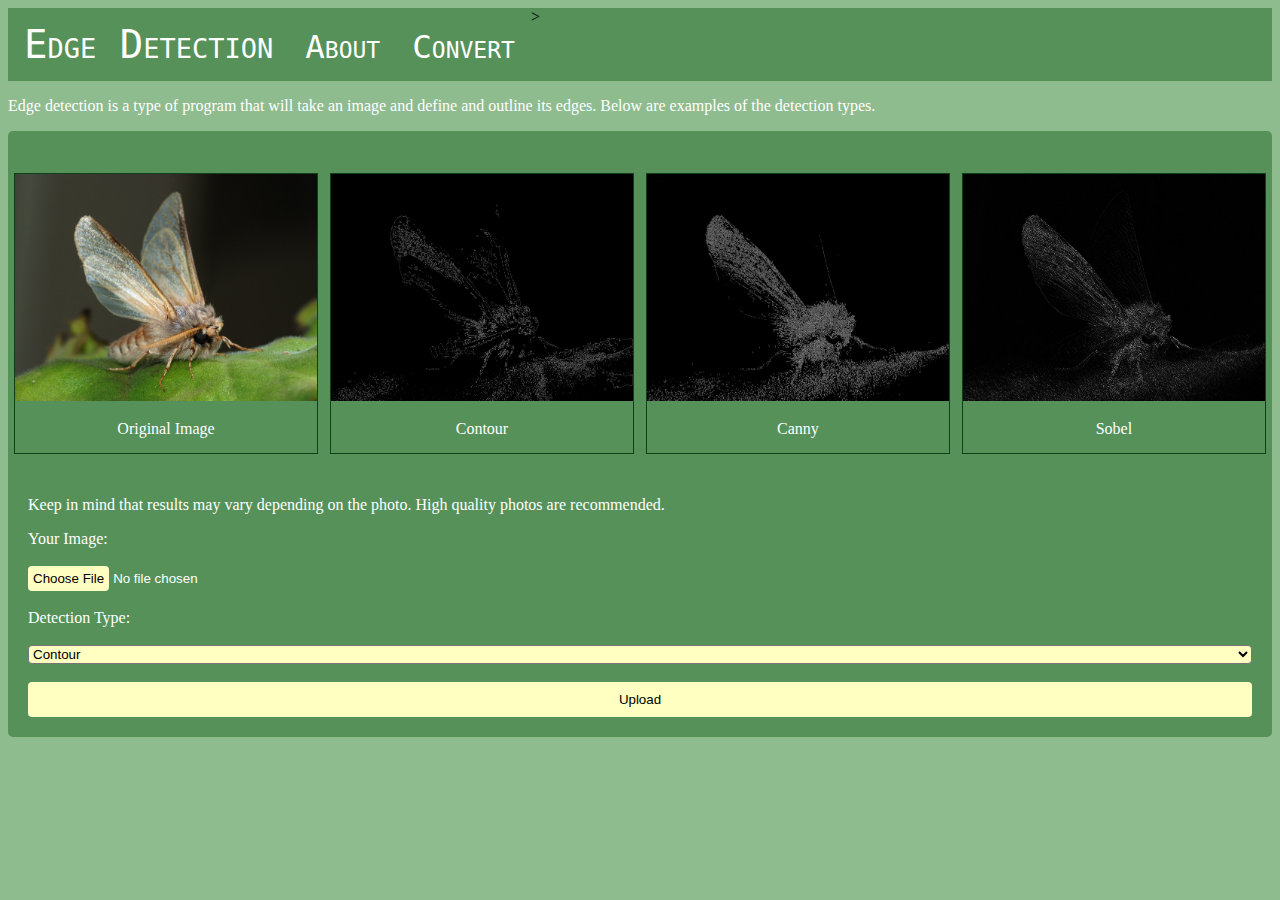
<file: templates/index.html>
<!DOCTYPE html>
<html>

<head>
  <meta charset="utf-8">
  <meta name="viewport" content="width=device-width">
  <title>Edge Detection</title>
  <link href="../static/style.css" rel="stylesheet" type="text/css" />
</head>

<body>
  <div class="header">
  <a class="active" href="/">Edge Detection</a>>
  <a class="ac" href="/about">About</a>
  <a class="ac" href="/convert">Convert</a>
  <br><br>
  </div>
  
  <p>Edge detection is a type of program that will take an image and define and outline its edges. Below are examples of the detection types.</p>

  <div class="responsive">
    <br><br>
    <div class="gallery">
      <a target="_blank" href="../static/moth.jpg">
        <img src="../static/moth.jpg" alt="loading moth" width="252" height="142">
      </a>
      <div class="desc">Original Image</div>
    </div>
  </div>

  <div class="responsive">
    <br><br>
    <div class="gallery">
      <a target="_blank" href="../static/Contourmoth.jpg">
        <img src="../static/Contourmoth.jpg" alt="loading Contour" width="252" height="142">
      </a>
      <div class="desc">Contour</div>
    </div>
  </div>

  <div class="responsive">
    <br><br>
    <div class="gallery">
      <a target="_blank" href="../static/Cannymoth.jpg">
        <img src="../static/Cannymoth.jpg" alt="loading canny" width="252" height="142">
      </a>
      <div class="desc">Canny</div>
    </div>
  </div>

  <div class="responsive">
    <br><br>
    <div class="gallery">
      <a target="_blank" href="../static/Sobelmoth.jpg">
        <img src="../static/Sobelmoth.jpg" alt="loading sobel" width="252" height="142">
      </a>
      <div class="desc">Sobel</div>
    </div>
    <br><br>
  </div>



  <div class="form">
  <p>Keep in mind that results may vary depending on the photo. High quality photos are recommended.</p>
  <form method="POST" action="/uploads" enctype="multipart/form-data">
    <label for="filepicker">Your Image:</label><br><br>
    <input type="file" id="filepicker"name="photo"><br><br>
    <label for="Detectionoption">Detection Type:</label><br><br>
    <select id="Detectionoption" name="Detection Option">
      <option value="Contour">Contour</option>
      <option value="Canny">Canny</option>
      <option value="Sobel">Sobel</option>
    </select><br><br>
    <input type= "submit" value="Upload">
  </form>
  </div>
</body>

</html>
</file>
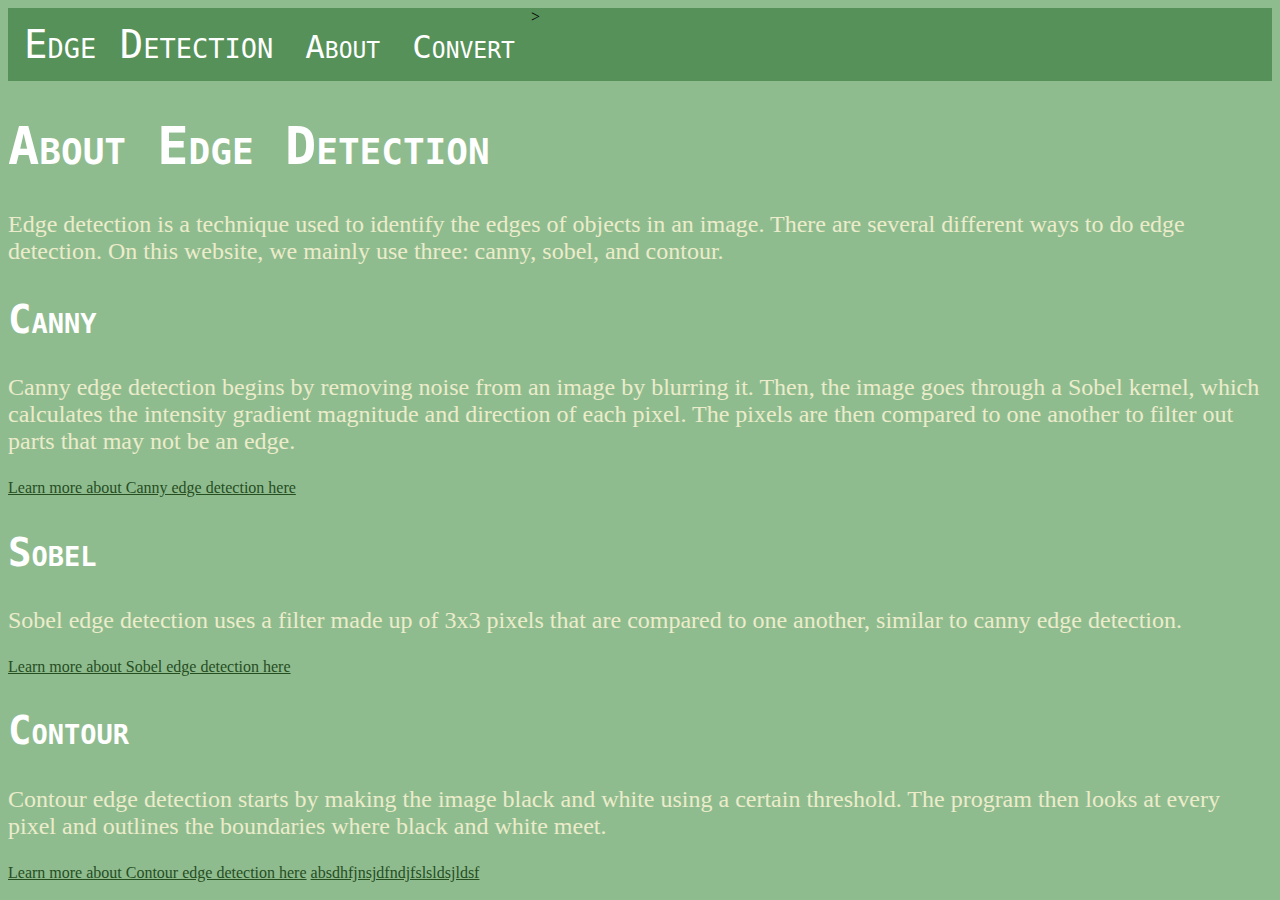
<file: templates/about.html>
<!DOCTYPE html>
<html>

<head>
  <meta charset="utf-8">
  <meta name="viewport" content="width=device-width">
  <title>Edge Detection</title>
  <link href="../static/style4.css" rel="stylesheet" type="text/css" />
</head>


<body>
  <div class="header">
    <a class="active" href="/">Edge Detection</a>>
    <a class="ac" href="/about">About</a>
    <a class="ac" href="/convert">Convert</a>
    <br><br>
    </div>

    <h1>About Edge Detection</h1>

    <p>Edge detection is a technique used to identify the edges of objects in an image. There are several different ways to do edge detection. On this website, we mainly use three: canny, sobel, and contour.</p>

    <h2>Canny</h2>
    <p>Canny edge detection begins by removing noise from an image by blurring it. Then, the image goes through a Sobel kernel, which calculates the intensity gradient magnitude and direction of each pixel. The pixels are then compared to one another to filter out parts that may not be an edge. </p>
    <a href="https://learnopencv.com/edge-detection-using-opencv/#canny-edge">Learn more about Canny edge detection here</a>
    <h2>Sobel</h2>
    <p>Sobel edge detection uses a filter made up of 3x3 pixels that are compared to one another, similar to canny edge detection.</p>
    <a href="https://learnopencv.com/edge-detection-using-opencv/#sobel-edge">Learn more about Sobel edge detection here</a>
    <h2>Contour</h2>
    <p>Contour edge detection starts by making the image black and white using a certain threshold. The program then looks at every pixel and outlines the boundaries where black and white meet.</p>
    <a href="https://learnopencv.com/contour-detection-using-opencv-python-c">Learn more about Contour edge detection here</a>
    <a href="https://google.com">absdhfjnsjdfndjfslsldsjldsf</a>
  </body>

</html>
</file>
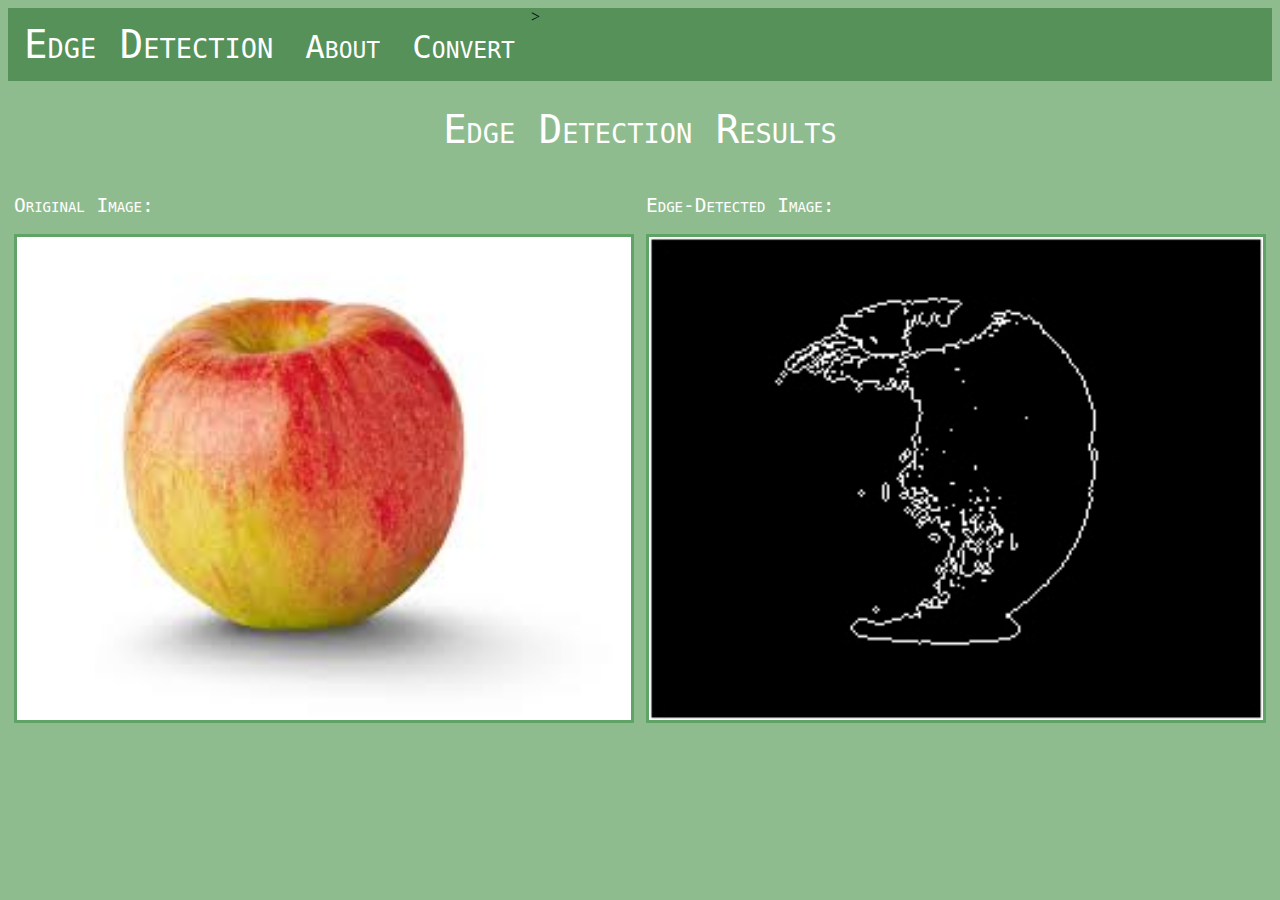
<file: templates/results.html>
<!DOCTYPE html>
<html>

<head>
  <meta charset="utf-8">
  <meta name="viewport" content="width=device-width">
  <title>Edge Detection</title>
  <link href="../static/style2.css" rel="stylesheet" type="text/css" />
</head>

<body>
  <div class="header">
    <a class="active" href="/">Edge Detection</a>>
    <a class="ac" href="/about">About</a>
    <a class="ac" href="/convert">Convert</a>
    <br><br>
    </div>
    
  <h1>Edge Detection Results</h1>
  <div class="responsive">
  <div class="gallery">
  <h2>Original Image:</h2>
  <a target="_blank" href="../static/result/og.jpg">
  <img src="../static/result/og.jpg" alt="Original Image" width="252" height="142">
  </a>
</div>
</div>
  <div class="responsive">
  <div class="gallery">
  <h2>Edge-Detected Image:</h2>
  <div class="gallery">
  <a target="_blank" href="../static/result/ed.jpg">
  <img src="../static/result/ed.jpg" alt="Edge-Detected Image" width="252" height="142">
</a>
</div>
</div>
</body>
</file>
<file: static/style.css>
html {
  height: 100%;
  width: 100%;
}

div.header{
  background-color: #559159;
  overflow: hidden;
}

.header a.ac {
  float: left;
  text-align: center;
  font-size: 2.5em;
  padding: 20px 16px 14px 16px;
  text-decoration: none;
  color: white;
  font-family: monospace; 
  font-variant:small-caps;
  font-weight:normal;
  vertical-align: text-bottom;
}

.header a:hover{
  color: yellow;
}

.header a.active {
  float: left;
  text-align: center;
  font-size: 3em;
  padding: 14px 16px;
  text-decoration: none;
  color: #ffffff;
  font-family: monospace; 
  font-variant:small-caps;
  font-weight:normal;
  vertical-align: text-bottom;
}

div.ogimage img{ 
  border-style:solid;
  border-color: white;
  width: 100%;
  height: auto;
  padding:25px, 50px;
}

div.edimage img{
  width: 100%;
  height: auto;
  border-style:solid;
  border-color: white;
}

div.form{
  border-radius: 5px;
  background-color: #559159;
  padding: 20px;
  font-family: American Typewriter, serif;
  color:white
}

p {
  font-family: American Typewriter, serif;
  color:white
  
}

input[type=file]::file-selector-button {
  background-color:#ffffc2;
  border:none;
  border-radius: 4px;
  padding: 5px;
}
input[type=file]::file-selector-button:hover {
  background-color:#d6e6a7;

}

select{
  width: 100%;
  background-color: #ffffc2;
  border-radius: 4px;
}

input[type=submit]{
  width: 100%;
  background-color: #ffffc2;
  padding: 10px;
  border-radius: 4px;
  border:none;
  margin: auto;
}
input[type=submit]:hover {
  background-color:#d6e6a7
}

body{
  background-color: darkseagreen
}

div.gallery {
  border: 1px solid rgb(14, 65, 23);
}

div.gallery:hover {
  border: 1px solid white;
}

div.gallery img {
  width: 100%;
  height: auto;
}

div.desc {
  padding: 15px;
  text-align: center;
  font-family: American Typewriter, serif;
  color:white
}

* {
  box-sizing: border-box;
}

.responsive {
  padding: 0 6px;
  float: left;
  width: 24.99999%;
  margin: 6px 0;
}

@media only screen and (max-width: 700px) {
  .responsive {
    width: 49.99999%;
    margin: 6px 0;
  }
}

@media only screen and (max-width: 400px) {
  .responsive {
    width: 100%;
  }
}
</file>
<file: static/style4.css>
div.header{
    background-color: #559159;
    overflow: hidden;
  }
  
  .header a.ac {
    float: left;
    text-align: center;
    font-size: 2.5em;
    padding: 20px 16px 14px 16px;
    text-decoration: none;
    color: white;
    font-family: monospace; 
    font-variant:small-caps;
    font-weight:normal;
    vertical-align: text-bottom;
  }
  
  .header a:hover{
    color: yellow;
  }
  
  .header a.active {
    float: left;
    text-align: center;
    font-size: 3em;
    padding: 14px 16px;
    text-decoration: none;
    color: #ffffff;
    font-family: monospace; 
    font-variant:small-caps;
    font-weight:normal;
    vertical-align: text-bottom;
  }

  body{
    background-color: darkseagreen
  }
  
  h1{
    color: #ffffff;
    font-family: monospace; 
    font-variant:small-caps;
    font-size: 4em;
  }

  p{
    color:#ececcb;
    font-size: 1.5em;
  }

  h2{
    color: white;
    font-family: monospace; 
    font-variant:small-caps;
    font-size: 3em;
  }

  a:link {
    color:#264e1f;
  }

  a:visited {
    color: #318b21
  }

  a:hover{
    color: yellow;
  }
</file>
<file: static/style2.css>
html {
    height: 100%;
    width: 100%;
  }
  
  div.header{
    background-color: #559159;
    overflow: hidden;
  }
  
  .header a.ac {
    float: left;
    text-align: center;
    font-size: 2.5em;
    padding: 20px 16px 14px 16px;
    text-decoration: none;
    color: white;
    font-family: monospace; 
    font-variant:small-caps;
    font-weight:normal;
    vertical-align: text-bottom;
  }
  
  .header a:hover{
    color: yellow;
  }
  
  .header a.active {
    float: left;
    text-align: center;
    font-size: 3em;
    padding: 14px 16px;
    text-decoration: none;
    color: #ffffff;
    font-family: monospace; 
    font-variant:small-caps;
    font-weight:normal;
    vertical-align: text-bottom;
  }

  h1{
    font-size: 3em;
    color:white;
    font-family: monospace; 
    font-variant:small-caps;
    font-weight:normal;
    text-align: center;}
  
  h2{
     color:white;
    font-family: monospace; 
    font-variant:small-caps;
    font-weight:normal;
  }
  img{
    width: 100%;
    height:auto;
    border-style: solid;
    border-color: white;
  }
  
  body{
    background-color: darkseagreen
  }

  div.gallery img {
    width: 100%;
    height:auto;
    border-style: solid;
    border-color: rgba(42, 135, 56, 0.473);
  }

  div.gallery img:hover {
    width: 100%;
    height:auto;
    border-style: solid;
    border-color: white;
  }
  div.desc {
    padding: 15px;
    text-align: center;
    font-family: American Typewriter, serif;
    color:white
  }

  * {
    box-sizing: border-box;
  }

  .responsive {
    padding: 0 6px;
    float: left;
    width: 49.99999%
  }


  @media only screen and (max-width: 700px) {
    .responsive {
      width: 100%;
    }
  }
</file>
